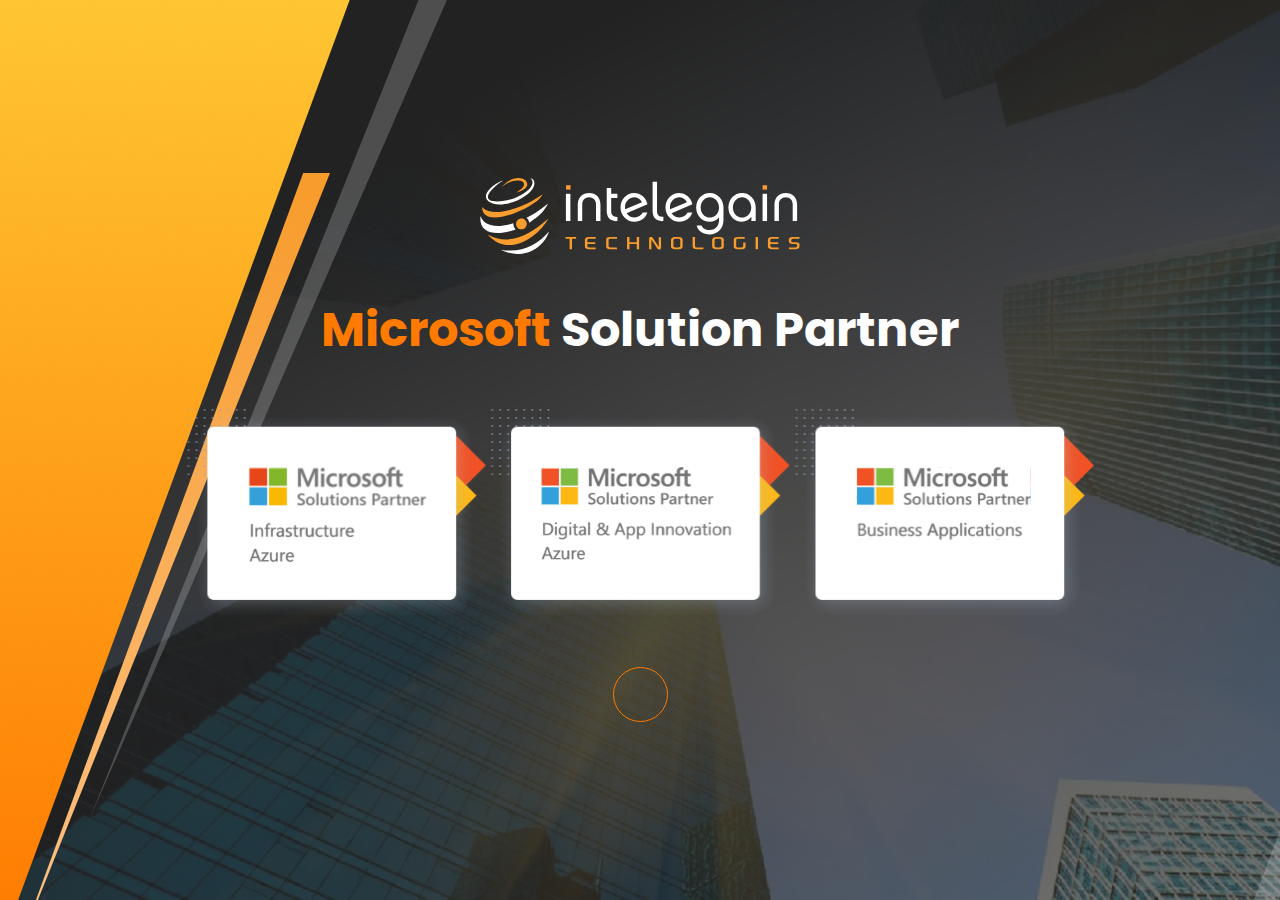
<file: index.html>
<!DOCTYPE html>
<html lang="en">
  <head>
    <meta charset="UTF-8" />
    <meta name="viewport" content="width=device-width, initial-scale=1.0" />
    <link
      href="https://cdn.jsdelivr.net/npm/bootstrap@5.3.0/dist/css/bootstrap.min.css"
      rel="stylesheet"
    />
    <link rel="stylesheet" href="CaseStudies.css" />
    <script src="https://cdn.jsdelivr.net/npm/bootstrap@5.3.0/dist/js/bootstrap.bundle.min.js"></script>
    <link rel="preconnect" href="https://fonts.googleapis.com" />
    <link rel="preconnect" href="https://fonts.gstatic.com" crossorigin />
    <link
      href="https://fonts.googleapis.com/css2?family=Poppins&display=swap"
      rel="stylesheet"
    />
    <link
      rel="stylesheet"
      href="https://cdnjs.cloudflare.com/ajax/libs/font-awesome/6.4.0/css/all.min.css"
      integrity="sha512-iecdLmaskl7CVkqkXNQ/ZH/XLlvWZOJyj7Yy7tcenmpD1ypASozpmT/E0iPtmFIB46ZmdtAc9eNBvH0H/ZpiBw=="
      crossorigin="anonymous"
      referrerpolicy="no-referrer"
    />
    <title>Dynamic-365 Case Study</title>
  </head>
  <body>
    <div class="landing-page-container">
      <div class="intelegain-logo-wrapper">
        <img src="assets/intelegain-landing-logo.svg" alt="" />
      </div>
      <div class="landing-page-title">
        <span class="text-orange">Microsoft</span> Solution Partner
      </div>
      <div class="tile-container">
        <img src="assets/infrastructur-azure.svg" alt="" />
        <img src="assets/digital-app.svg" alt="" />
        <img src="assets/business-application.svg" alt="" />
      </div>

      <a href="CaseStudies.html" class="btn btn-outline-primary proceed-btn">
        <i class="fa-solid fa-arrow-right fa-xl"></i>
      </a>
    </div>
    <script
      src="https://cdn.jsdelivr.net/npm/bootstrap@5.0.2/dist/js/bootstrap.bundle.min.js"
      integrity="sha384-MrcW6ZMFYlzcLA8Nl+NtUVF0sA7MsXsP1UyJoMp4YLEuNSfAP+JcXn/tWtIaxVXM"
      crossorigin="anonymous"
    ></script>
  </body>
</html>
</file>
<file: CaseStudies.css>
body {
  font-family: "Poppins", sans-serif;
}
*::-webkit-scrollbar {
  width: 7px;
}
*::-webkit-scrollbar-thumb {
  width: 7px;
  background-color: #00000086;
}
.landing-page-container {
  font-family: "Poppins", sans-serif;
  height: 100vh;
  background-image: url(assets/main-landing-bg.png);
  background-size: cover;
  display: flex;
  flex-direction: column;
  align-items: center;
  justify-content: center;
  gap: 40px;
}
.intelegain-logo-wrapper img {
  width: 320px;
}
.landing-page-title {
  font-weight: bold;
  font-size: 48px;
  color: white;
}
.tile-container {
  gap: 20px;
}
.tile-container img {
  width: 300px;
}
.btn-outline-primary {
  border: 1px solid #ff7a00;
  color: #ff7a00;
  display: flex;
  align-items: center;
  justify-content: center;
  height: 55px;
  width: 55px;
  border-radius: 50%;
}
.content-page {
  height: 100vh;
  width: 100%;
  background-image: url(assets/content-bg.png);
  background-size: cover;
}
.content-title {
  font-size: 48px;
  font-weight: bold;
}
.list-of-content {
  margin-top: 68px;
  display: flex;
  flex-direction: column;
  gap: 30px;
  align-items: flex-start;
  justify-content: flex-start;
}
.content-details {
  padding: 3px 62px 3px 3px;
  border-radius: 50px 0 0 50px;
  font-size: 22px;
  display: flex;
  align-items: center;
  gap: 20px;
  background: rgb(82, 172, 255);
  background: linear-gradient(
    90deg,
    rgba(82, 172, 255, 1) 0%,
    rgba(82, 172, 255, 1) 0%,
    rgba(175, 217, 255, 1) 0%,
    rgba(255, 255, 255, 1) 100%
  );
  box-shadow: rgba(33, 35, 38, 0.1) 0px 10px 10px -10px;
}
.content-number {
  display: flex;
  align-items: center;
  justify-content: center;
  height: 50px;
  width: 55px;
  background-color: white;
  border-radius: 50%;
}
.content-title-text {
  letter-spacing: 1px;
}
.content-intelegain-logo {
  position: absolute;
  right: 100px;
  width: 240px;
}
.menu {
  /* padding: 5px 5px; */
  box-shadow: rgba(0, 0, 0, 0.35) 0px 5px 15px;
  background-color: rgba(255, 255, 255, 0.685);
  z-index: 9;
  position: fixed;
  right: 13px;
  top: 50%;
  transform: translateY(-50%);
  border-radius: 100px;
  width: 32px;
  max-width: 32px;
  text-align: center;
}
.menu a {
  margin: 15px 0;
  text-decoration: none;
}
.menu-item {
  color: black;
  display: flex;
  align-items: center;
  justify-content: center;
  transition: 0.5s;
  border-radius: 50%;
  font-size: 11px;
}
.menu .menu-item.active {
  width: 35px;
  height: 34px;
  color: white;
  font-weight: bold;
  margin-left: -2px;
  background-image: linear-gradient(#ff5c00, #fe9f2d);
}
.menu-item:hover {
  /* background-color: #333333af; */
  /* color: white; */
  /* transform: scale(1.2); */
}
.menu-title {
  display: none;
  z-index: -1;
}
.active .menu-title {
  display: block;
  position: absolute;
  width: 214px;
  right: -5px;
  font-size: 11px;
  color: rgba(0, 0, 0, 0.678);
  letter-spacing: 1px;
  background-color: #ffffff87;
  padding: 5px 46px 5px 18px;
  display: flex;
  align-items: center;
  justify-content: flex-start;
  height: 42px;
  border-radius: 50px;
  z-index: -1;
}
.wrapper {
  padding: 30px 0px 30px 80px;
}
.wrapper-secondary {
  padding: 20px 120px 15px 80px;
}
.text-orange {
  color: #ff7a00;
}
.landing-bg {
  position: relative;
  height: 100vh;
  background-image: url(./assets/landing-bg.png);
  background-size: cover;
  display: flex;
  gap: 10px;
  flex-direction: column;
  align-items: center;
  justify-content: center;
}
.landing-intelegain-logo {
  width: 50px;
  position: absolute;
  top: 80px;
  right: 80px;
}
.landing-logo {
  width: 320px;
}
.landing-heading {
  font-size: 42px;
  color: #1546c6;
}
.section-wrapper {
  position: relative;
  height: 100vh;
}
.section-top-container {
  height: 100px;
}
.header-wrapper {
  display: flex;
  justify-content: space-between;
  align-items: center;
}
.logo-wrapper {
  background-color: white;
  padding: 0 10px;
}
.header-logo {
  /* margin-top: -10px; */
  width: 115px;
}
.header-dynamic-logo {
  width: 210px;
}
.custom-hr {
  /* top: 60px; */
  z-index: -1;
  position: absolute;
  right: 0;
  left: 0;
  width: 100%;
  height: 2px;
  background-color: #ff9021;
}
.content-intelegain-logo {
  position: absolute;
  right: 100px;
  bottom: 90px;
  width: 240px;
}
.section-bottom-container {
  height: calc(100vh - 100px);
  display: grid;
  grid-template-rows: min-content 1fr;
}
.section-heading {
  font-size: 22px;
  display: flex;
  align-items: center;
}
.problem-wrapper {
  min-height: 50%;
  max-height: fit-content;
}
.solution-wrapper {
  min-height: 50%;
  max-height: fit-content;
  background-color: #242424;
}
.problem-heading {
  font-size: 20px;
  font-weight: 500;
}
.problem-heading img {
  width: 20px;
  margin-right: 10px;
}
.list-item {
  display: flex;
  align-items: start;
  gap: 20px;
}
.solution-wrapper .list-item {
  color: white;
}
.solution-heading {
  color: white;
  font-size: 20px;
}
.solution-heading img {
  width: 20px;
  margin-right: 10px;
}
.right-img-wrapper {
  position: absolute;
  top: 160px;
  right: 120px;
}
.right-img-wrapper img {
  width: 400px;
}
.confidential-wrapper {
  font-size: 14px;
  position: absolute;
  bottom: 20px;
  display: flex;
  align-items: center;
  gap: 10px;
  width: fit-content;
  padding: 7px 0 7px 20px;
  background: transparent
    linear-gradient(90deg, #000000 0%, #000000a1 42%, #00000000 100%);
}
.confidential-wrapper span {
  color: white;
  opacity: 70%;
}
.tooltip {
  font-family: "Poppins", sans-serif;
}
.tooltip-inner {
  padding: 0;
  border: none;
  background: none;
  width: fit-content;
  font-size: 16px;
  color: orange;
  letter-spacing: 1px;
}
.tooltip .tooltip-arrow {
  display: none !important;
}
.header-title {
  position: absolute;
  top: 134px;
  right: 125px;
}
.contact-us-section {
  height: 100vh;
  display: flex;
  flex-direction: column;
}
.contact-us-section .contact-us-top {
  background-image: url(assets/contact-us-bg.png);
  background-size: cover;
  height: 55%;
  width: 100%;
  display: flex;
  flex-direction: column;
  align-items: center;
  justify-content: center;
  gap: 50px;
}
.contact-us-title {
  color: white;
  font-size: 36px;
  font-weight: bold;
}
.contact-us-email-wrapper {
  color: white;
  font-size: 26px;
  display: flex;
  align-items: center;
  gap: 10px;
}
.contact-us-email-wrapper img {
  width: 26px;
}
.our-locations-wrapper {
  color: white;
  font-size: 32px;
}
.contact-us-section .contact-us-bottom {
  height: 45%;
  width: 100%;
}
.locations-container {
  padding: 0 30px;
  display: flex;
  justify-content: space-around;
}
.location-wrapper {
  width: 211px;
  padding-top: 50px;
  position: relative;
  display: flex;
  flex-direction: column;
  align-items: center;
  gap: 20px;
  text-align: center;
}
.location-img {
  position: absolute;
  width: 75px;
  top: -35px;
}
.location-title {
  color: #ff5c00;
  font-size: 17px;
}
.location-address {
  display: flex;
  flex-direction: column;
  align-items: center;
  justify-content: space-between;
  line-height: 25px;
  font-size: 14px;
  /* height: 125px; */
}
.country-info-wrapper {
  display: flex;
  flex-direction: column;
  align-items: center;
  justify-content: center;
}

@media screen and (max-width: 1400px) {
  .right-img-wrapper {
    right: 60px;
  }
  .right-img-wrapper img {
    width: 370px;
  }
  .header-title {
    /* width: 274px; */
    position: absolute;
    top: 133px;
    right: 62px;
    /* left: 855px; */
  }
  .wrapper-secondary {
    padding: 28px 60px 15px 80px;
  }
}
@media screen and (max-width: 992px) {
  .right-img-wrapper {
    display: none;
  }
  /* Landing Section */
  .landing-intelegain-logo {
    width: 40px;
    top: 40px;
    right: 40px;
  }
  .landing-logo {
    width: 230px;
  }
  .landing-heading {
    font-size: 22px;
    text-align: center;
  }
  /* Main Sections */
  .wrapper {
    padding: 25px 49px 25px 25px;
  }
  .wrapper-secondary {
    padding: 25px;
  }
  .menu-item {
    width: 35px;
    height: 35px;
    font-size: 14px;
  }
  .section-heading {
    font-size: 16px;
  }
  .header-dynamic-logo {
    width: 150px;
  }
  .header-logo {
    width: 100px;
  }
  .logo-wrapper {
    padding: 0 5px;
  }
  .header-title {
    display: none;
  }
  .list-item div {
    font-size: 16px;
  }
  .section-top-container {
    height: 75px;
  }
  .section-bottom-container {
    height: calc(100vh - 75px);
    display: grid;
    grid-template-rows: min-content 1fr;
  }
  .problem-heading img {
    width: 18px;
  }
  .problem-heading,
  .solution-heading {
    font-size: 16px;
  }
  .list-item {
    gap: 15px;
  }
  /* Tootltip */
  .tooltip-inner {
    font-size: 12px;
  }
}
@media screen and (max-width: 576px) {
  .right-img-wrapper {
    display: none;
  }
  .menu a {
    margin: 2px 0px 3px -1px;
  }
  /* Landing Section */
  .landing-intelegain-logo {
    width: 40px;
    top: 40px;
    right: 40px;
  }
  .landing-logo {
    width: 230px;
  }
  .landing-heading {
    font-size: 22px;
    text-align: center;
  }
  /* Main Sections */
  .landing-bg {
    background-image: url(./assets/section-landing-mobile-bg.png);
  }
  .wrapper {
    padding: 20px 49px 20px 20px;
  }
  .wrapper-secondary {
    padding: 20px;
  }
  .menu-item {
    width: 35px;
    height: 35px;
    font-size: 14px;
  }
  .section-heading {
    font-size: 14px;
  }
  .header-dynamic-logo {
    width: 150px;
  }
  .header-logo {
    width: 69px;
  }
  .logo-wrapper {
    padding: 0 5px;
  }
  .header-title {
    display: none;
  }
  .list-item div {
    font-size: 14px;
  }
  .section-top-container {
    height: 75px;
  }
  .section-bottom-container {
    height: calc(100vh - 75px);
    display: grid;
    grid-template-rows: min-content 1fr;
  }
  .problem-heading img {
    width: 18px;
  }
  .problem-heading,
  .solution-heading {
    font-size: 16px;
  }
  .list-item {
    gap: 10px;
  }
  /* Tootltip */
  .tooltip-inner {
    font-size: 12px;
  }

  /* Landing page */
  .landing-page-container {
    background-image: url(assets/landing-mobile-bg.png);
    gap: 30px;
  }
  .intelegain-logo-wrapper img {
    width: 220px;
  }
  .landing-page-title {
    font-weight: bold;
    font-size: 24px;
  }
  .tile-container {
    display: flex;
    flex-direction: column;
    align-items: center;
    justify-content: center;
    gap: 5px;
  }
  .tile-container img {
    width: 240px;
  }
  /* Content Page */
  .content-title {
    margin-top: 40px;
    font-size: 30px;
    font-weight: bold;
  }
  .content-details {
    padding: 3px 20px 3px 3px;
    font-size: 16px;
    gap: 13px;
  }
  .content-title-text {
    letter-spacing: 0px;
  }
  .content-number {
    height: 35px;
    width: 40px;
  }
  .list-of-content {
    margin-top: 45px;
    gap: 30px;
  }
  .content-intelegain-logo {
    right: 35px;
    bottom: 36px;
    width: 170px;
  }
  .active .menu-title {
    display: none;
  }
  /* Contact us page */
  .contact-us-section .contact-us-top {
    background-image: url(assets/contact-us-bg.png);
    background-size: cover;
    height: 17%;
    width: 100%;
    display: flex;
    flex-direction: column;
    align-items: center;
    justify-content: center;
    gap: 10px;
  }
  .location-title {
    color: #ff5c00;
    font-size: 14px;
  }
  .contact-us-title {
    font-size: 27px;
  }
  .contact-us-email-wrapper {
    font-size: 18px;
    gap: 10px;
  }
  .our-locations-wrapper {
    font-size: 25px;
    display: none;
  }
  .locations-container {
    padding: 0 30px;
    display: flex;
    flex-direction: column;
    justify-content: space-around;
    gap: 15px;
  }
  .location-wrapper {
    width: fit-content;
    padding-top: 0;
    position: relative;
    display: flex;
    flex-direction: row;
    align-items: center;
    gap: 20px;
    text-align: center;
    padding: 10px 0;
  }
  .location-img {
    position: relative;
    width: 75px;
    top: 0px;
  }
  .location-address {
    align-items: flex-start;
    justify-content: flex-start;
    font-size: 14px;
    text-align: left;
  }
}
@media screen and (max-width: 380px) {
  .menu-item {
    font-size: 14px;
  }
  .section-heading {
    font-size: 14px;
  }
  .list-item div {
    font-size: 12px;
  }
  .section-top-container {
    height: 75px;
  }
  .section-bottom-container {
    height: calc(100vh - 75px);
    display: grid;
    grid-template-rows: min-content 1fr;
  }
  .problem-heading img {
    width: 18px;
  }
  .problem-heading,
  .solution-heading {
    font-size: 14px;
  }
  /* Tootltip */
  .tooltip-inner {
    font-size: 12px;
  }

  /* Landing page */
  .landing-page-container {
    background-image: url(assets/landing-mobile-bg.png);
    gap: 10px;
  }
  .intelegain-logo-wrapper img {
    width: 200px;
  }
  .landing-page-title {
    font-size: 22px;
  }
  .tile-container {
    gap: 0px;
  }
  .tile-container img {
    width: 200px;
  }
}
@keyframes fadeInRight {
  from {
    opacity: 0;
    transform: translateX(100px);
  }
  to {
    opacity: 1;
    transform: translateX(0);
  }
}
@keyframes fadeInLeft {
  from {
    opacity: 0;
    transform: translateX(-100px);
  }
  to {
    opacity: 1;
    transform: translateX(0);
  }
}
.lhs {
  visibility: visible;
  animation-duration: 1s;
  animation-name: fadeInLeft;
  /* animation: fadeInleft 1s ease forwards; */
  /* -webkit-animation-name: fadeInLeft; */
}
.rhs {
  visibility: visible;
  animation-duration: 1s;
  animation-name: fadeInRight;
  animation: fadeInRight 1s ease forwards;
  /* -webkit-animation-name: fadeInLeft; */
}
</file>
